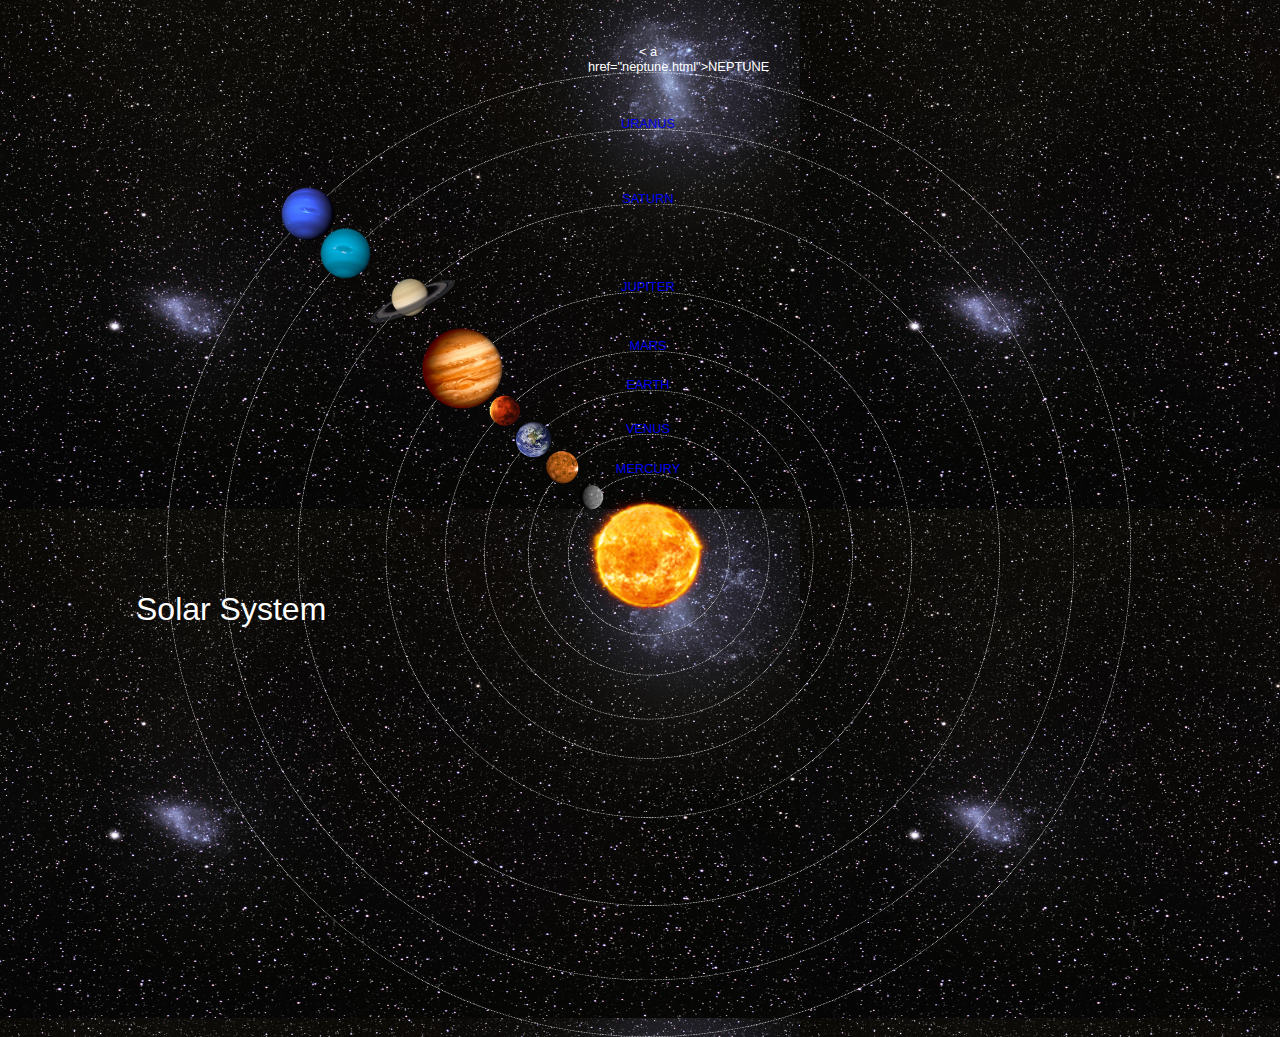
<file: index.html>
<!DOCTYPE html>
<html>
     <head>
         <title>Solar System</title>
         <link rel="stylesheet" href="style.css"/>
    </head>
    <body>
         <div id="container">
             <h1>Solar System</h1>
            <a href="sun.html"></a> <img src="images/sun.png" id="sun"/>
             
             <div id="neptune-orbit">
             <a href="neptune.html"></a><img src="images/neptune.png" id="neptune"/>
             </div>
             <div id="neptune-label" class="label-box">
             < a href="neptune.html">NEPTUNE</a>
             </div>
             
             <div id="uranus-orbit">
                  <a href="uranus.html"><img src="images/uranus.png" id="uranus"/></a>
             </div>
             <div id="uranus-label" class="label-box">
             <a href="uranus.html">URANUS</a>
             </div>
             
              <div id="saturn-orbit">
                  <a href="saturn.html"><img src="images/saturn.png" id="saturn"/></a>
             </div>
             <div id="saturn-label" class="label-box">
             <a href="saturn.html">SATURN</a>
             </div>
             
              <div id="jupiter-orbit">
                  <a href="jupiter.html"><img src="images/jupiter.png" id="jupiter"/></a>
             </div>
             <div id="jupiter-label" class="label-box">
             <a href="jupiter.html">JUPITER</a>
             </div>
             
              <div id="mars-orbit">
                  <a href="mars.html"><img src="images/mars.png" id="mars"/></a>
             </div>
             <div id="mars-label" class="label-box">
             <a href="mars.html">MARS</a>
             </div>
             
              <div id="earth-orbit">
                  <a href="earth.html"><img src="images/earth.png" id="earth"/></a>
             </div>
             <div id="earth-label" class="label-box">
             <a href="earth.html">EARTH</a>
             </div>
             
              <div id="venus-orbit">
                  <a href="venus.html"><img src="images/venus.png" id="venus"/></a>
             </div>
             <div id="venus-label" class="label-box">
             <a href="venus.html">VENUS</a>
             </div>
             
              <div id="mercury-orbit">
                  <a href="mercury.html"><img src="images/mercury.png" id="mercury"/></a>
             </div>
             <div id="mercury-label" class="label-box">
             <a href="mercury.html">MERCURY</a>
             </div>
             
        </div>
    </body>
</html>
</file>
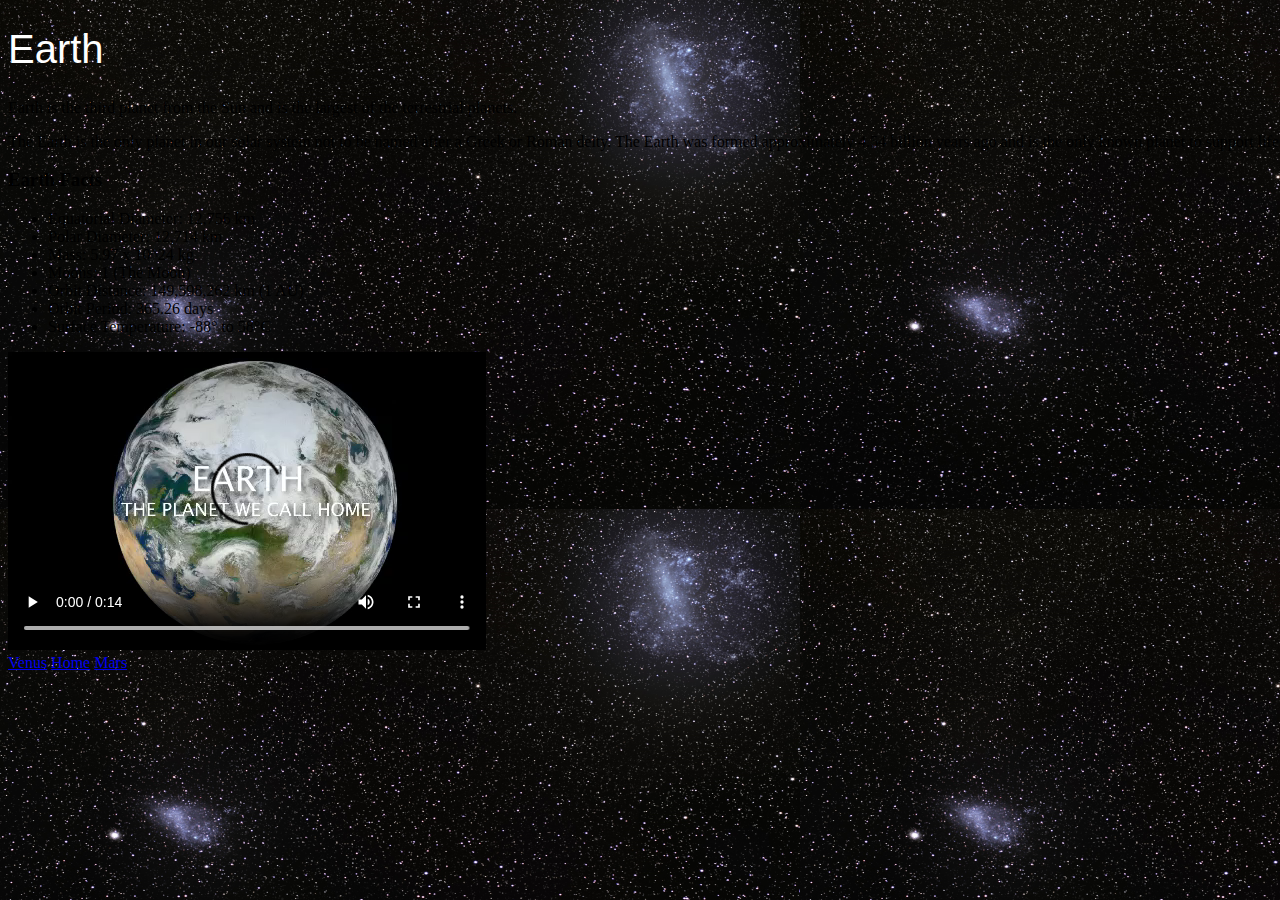
<file: earth.html>
<!DOCTYPE html>
<html>
     <head>
         <title>Solar System</title>
         <link rel="stylesheet" href="style.css"/>
    </head>
    <body>
         <div id="main">
        <div id="content">
        <h1>Earth</h1>
                <p class="intro">
                    Earth is the third planet from the Sun and is the largest of the terrestrial planets. 
                </p>             

                <p>
                    The Earth is the only planet in our solar system not to be named after a Greek or Roman deity. The Earth was formed approximately 4.54 billion years ago and is the only known planet to support life.
                </p>

                <h3>Earth Facts</h3>
                <ul>
                    <li>Equatorial Diameter:	12,756 km</li>
                    <li>Polar Diameter:	12,714 km</li>
                    <li>Mass:	5.97 x 10^24 kg</li>
                    <li>Moons:	1 (The Moon)</li>
                    <li>Orbit Distance:	149,598,262 km (1 AU)</li>
                    <li>Orbit Period:	365.26 days</li>
                    <li>Surface Temperature:	-88&deg; to 58&deg;C</li>
                </ul>
                <video id="video" controls>
                    <source src="videos/earth-video.mp4" type="video/mp4">
                </video>



 <div id="tabs-bottoms">
              <a href="venus.html">Venus</a>
              <a href="index.html">Home</a>
              <a href="mars.html">Mars</a>
           </div>
        
            
             </div>
        </div>
    </body>
</html>
</file>
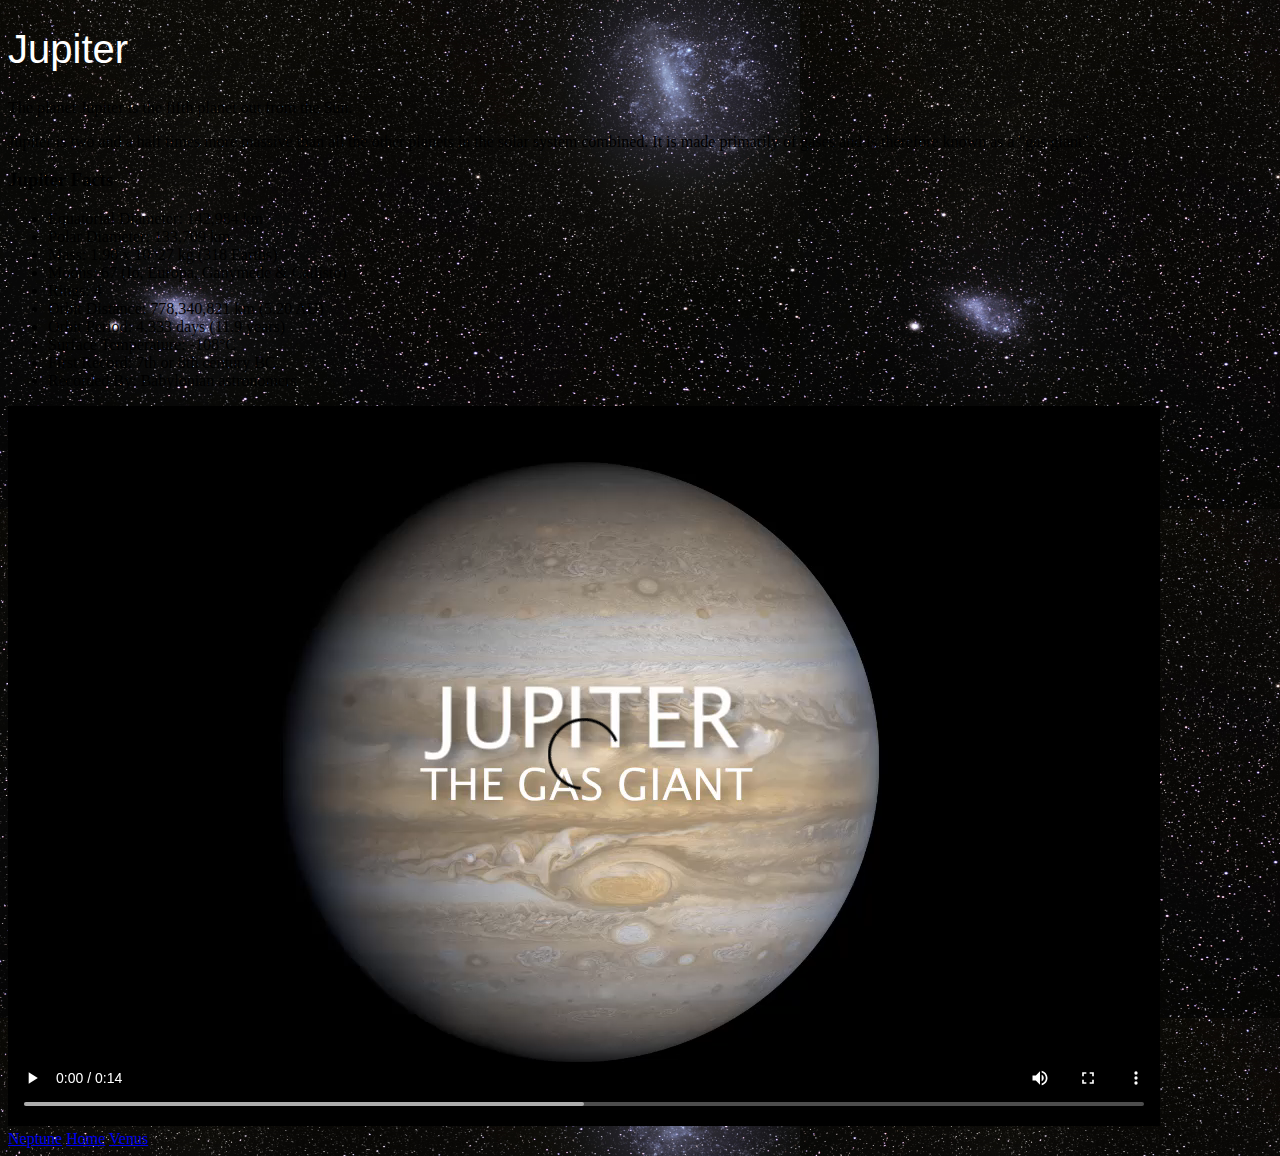
<file: jupiter.html>
<!DOCTYPE html>
<html>
     <head>
         <title>Solar System</title>
         <link rel="stylesheet" href="style.css"/>
    </head>
    <body>
         <div id="main">
        <div id="content">
         <h1>Jupiter</h1>
                <p class="intro">
                    The planet Jupiter is the fifth planet out from the Sun.
                </p>             

                <p>
                    Jupiter is two and a half times more massive than all the other planets in the solar system combined. It is made primarily of gases and is therefore known as a "gas giant".
                </p>

                <h3>Jupiter Facts</h3>
                <ul>
                    <li>Equatorial Diameter:	142,984 km</li>
                    <li>Polar Diameter:	133,709 km</li>
                    <li>Mass:	1.90 x 10^27 kg (318 Earths)</li>
                    <li>Moons:	67 (Io, Europa, Ganymede & Callisto)</li>
                    <li>Rings:	4</li>
                    <li>Orbit Distance:	778,340,821 km (5.20 AU)</li>
                    <li>Orbit Period:	4,333 days (11.9 years)</li>
                    <li>Surface Temperature:	-108&deg;C</li>
                    <li>First Record:	7th or 8th century BC</li>
                    <li>Recorded By:	Babylonian astronomers</li>
                </ul>
                <video id="video" controls>
                    <source src="videos/jupiter-video.mp4" type="video/mp4">
                </video>


 <div id="tabs-bottoms">
               <a href="neptune.html">Neptune</a>
               <a href="index.html">Home</a>
               <a href="venus.html">Venus</a>
           </div>
        
            
             </div>
        </div>
    </body>
</html>
</file>
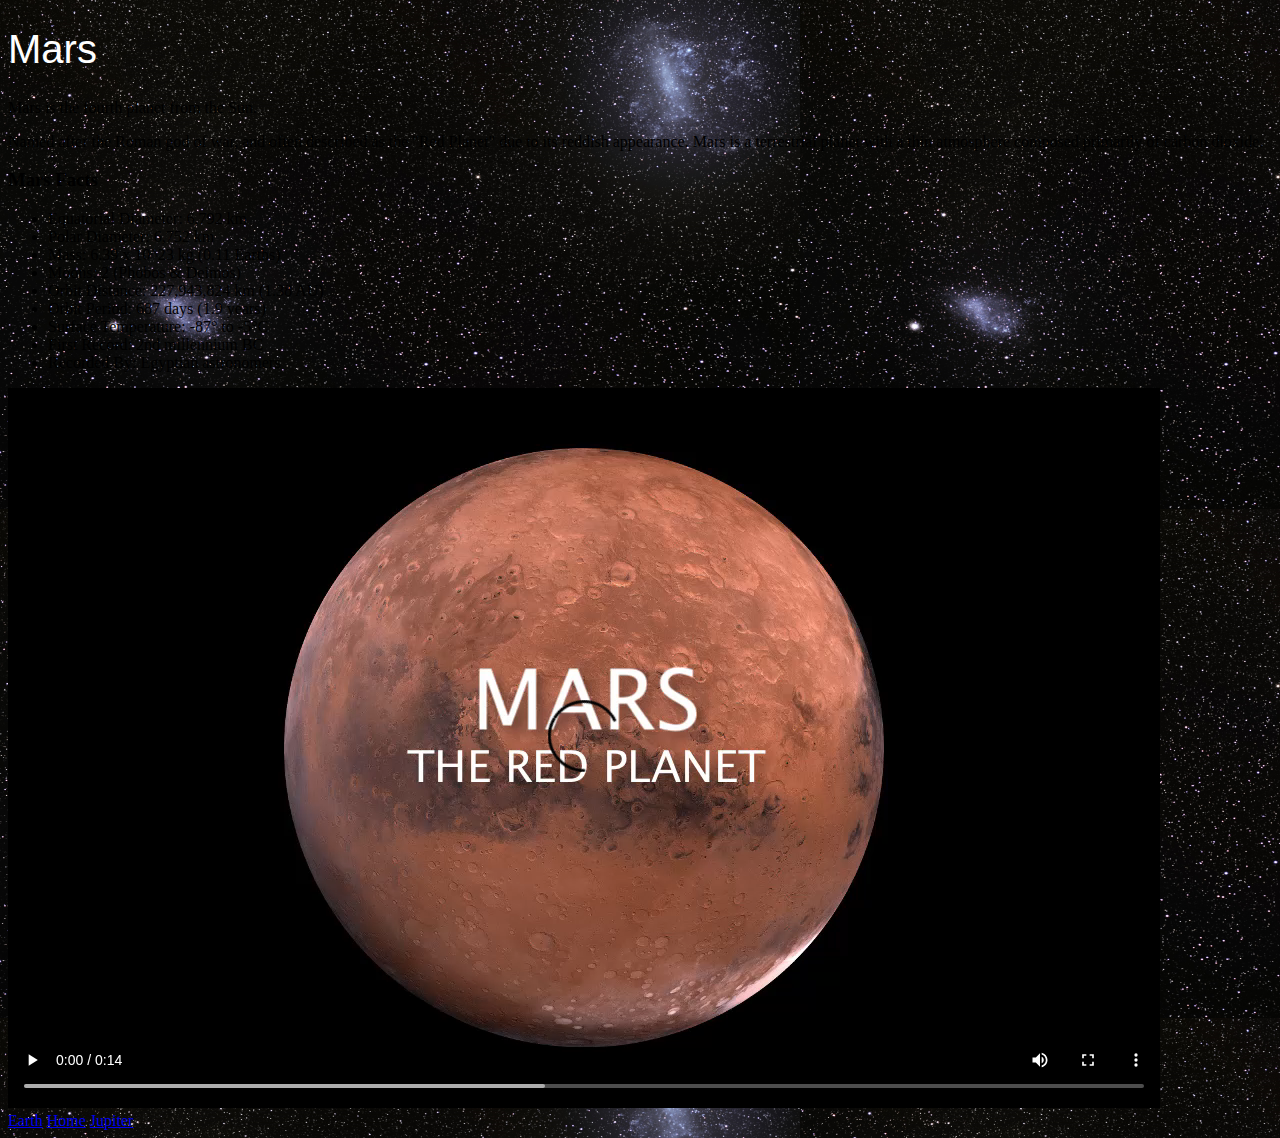
<file: mars.html>
<!DOCTYPE html>
<html>
     <head>
         <title>Solar System</title>
         <link rel="stylesheet" href="style.css"/>
    </head>
    <body>
         <div id="main">
        <div id="content">
       <h1>Mars</h1>
                <p class="intro">
                    Mars is the fourth planet from the Sun.  
                </p>             

                <p>
                    Named after the Roman god of war, and often described as the "Red Planet" due to its reddish appearance. Mars is a terrestrial planet with a thin atmosphere composed primarily of carbon dioxide.
                </p>

                <h3>Mars Facts</h3>
                <ul>
                    <li>Equatorial Diameter:	6,792 km</li>
                    <li>Polar Diameter:	6,752 km</li>
                    <li>Mass:	6.39 x 10^23 kg (0.11 Earths)</li>
                    <li>Moons:	2 (Phobos & Deimos)</li>
                    <li>Orbit Distance:	227,943,824 km (1.38 AU)</li>
                    <li>Orbit Period:	687 days (1.9 years)</li>
                    <li>Surface Temperature:	-87&deg; to -5&deg;C</li>
                    <li>First Record:	2nd millennium BC</li>
                    <li>Recorded By:	Egyptian astronomers</li>
                </ul>
                <video id="video" controls>
                    <source src="videos/mars-video.mp4" type="video/mp4">
                </video>



 <div id="tabs-bottoms">
             <a href="earth.html">Earth</a>
             <a href="index.html">Home</a>
             <a href="jupiter.html">Jupiter</a>
           </div>
        
            
             </div>
        </div>
    </body>
</html>
</file>
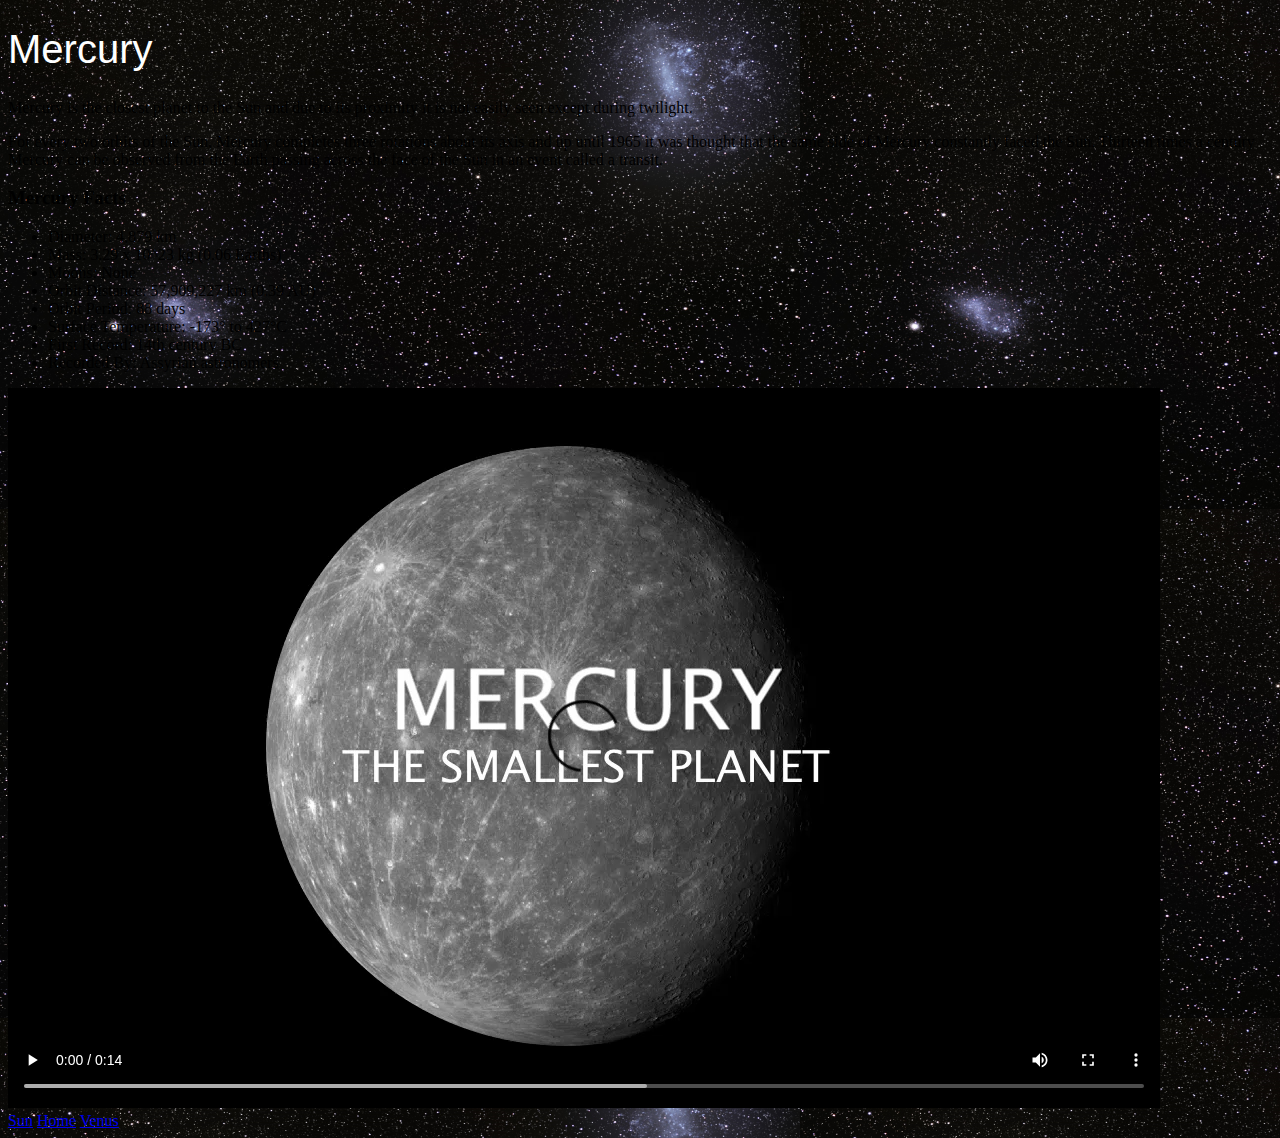
<file: mercury.html>
<!DOCTYPE html>
<html>
     <head>
         <title>Solar System</title>
         <link rel="stylesheet" href="style.css"/>
    </head>
    <body>
         <div id="main">
        <div id="content">
          <h1>Mercury</h1>
                <p class="intro">
                    Mercury is the closest planet to the Sun and due to its proximity it is not easily seen except during twilight. 
                </p>             

                <p>
                    For every two orbits of the Sun, Mercury completes three rotations about its axis and up until 1965 it was thought that the same side of Mercury constantly faced the Sun. Thirteen times a century Mercury can be observed from the Earth passing across the face of the Sun in an event called a transit.
                </p>

                <h3>Mercury Facts</h3>
                <ul>
                    <li>Diameter:	4,879 km</li>
                    <li>Mass:	3.29 x 10^23 kg (0.06 Earths)</li>
                    <li>Moons:	None</li>
                    <li>Orbit Distance:	57,909,227 km (0.39 AU)</li>
                    <li>Orbit Period:	88 days</li>
                    <li>Surface Temperature:	-173&deg; to 427&deg;C</li>
                    <li>First Record:	14th century BC</li>
                    <li>Recorded By:	Assyrian astronomers</li>
                </ul>
                <video id="video" controls>
                    <source src="videos/mercury-video.mp4" type="video/mp4">
                </video>
   
        </div>
             <div id="tabs-bottom">
             <a href="sun.html">Sun</a>
<a href="index.html">Home</a>
<a href="venus.html">Venus</a>
            
             </div>
        
        </div>
        
    </body>
</html>
</file>
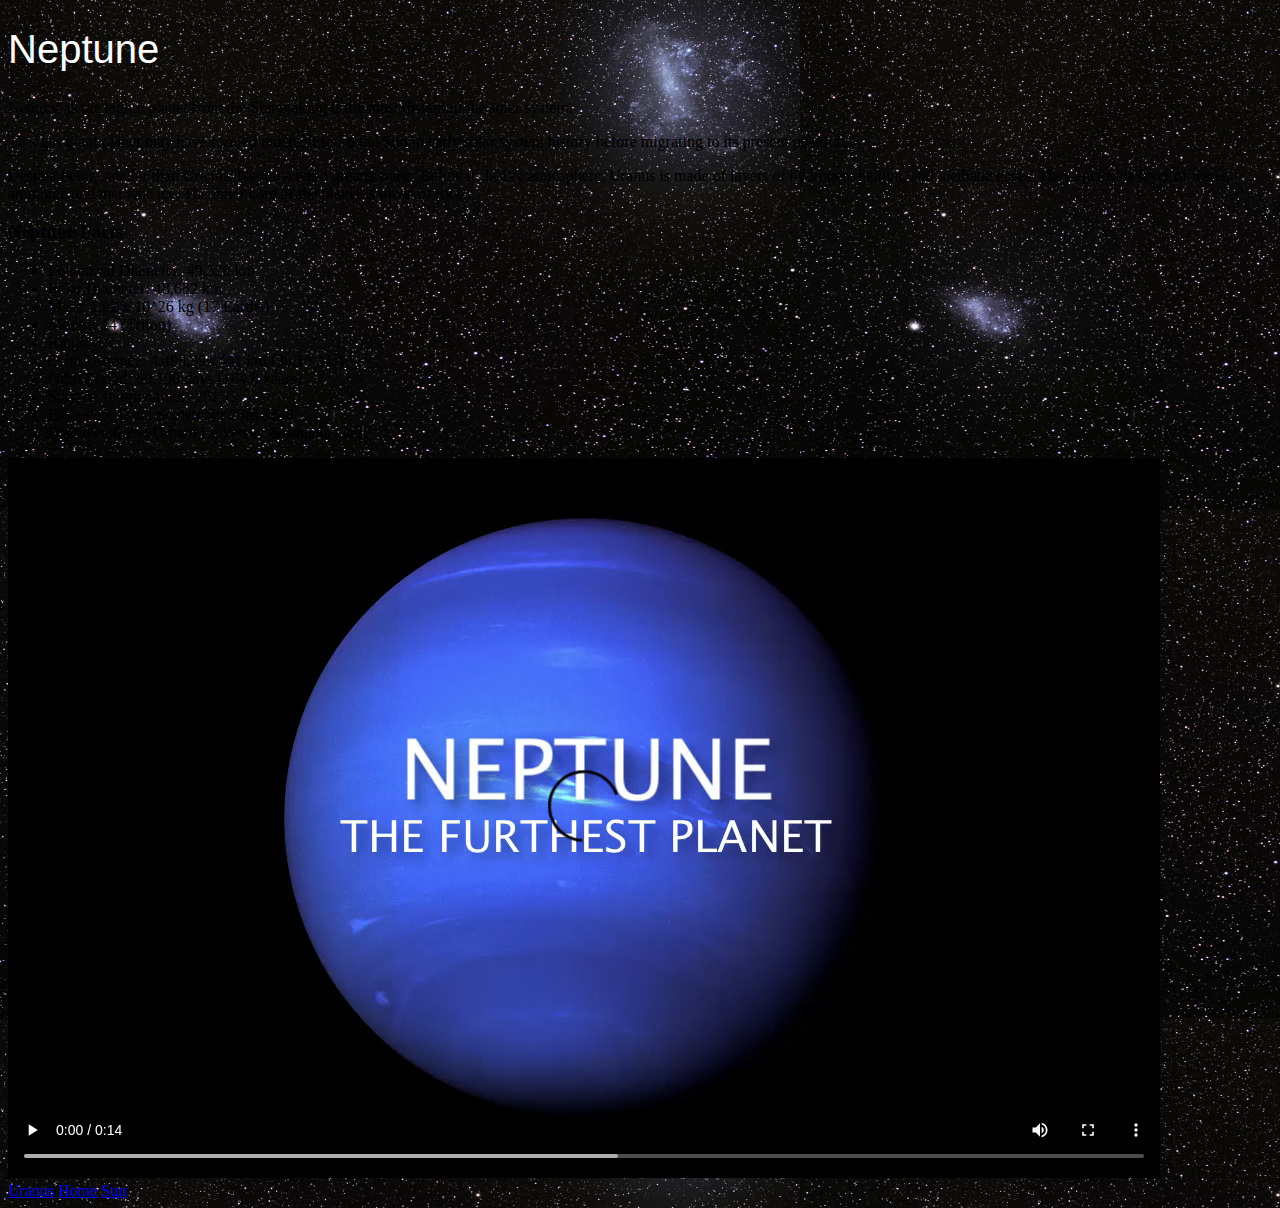
<file: neptune.html>
<!DOCTYPE html>
<html>
     <head>
         <title>Solar System</title>
         <link rel="stylesheet" href="style.css"/>
    </head>
    <body>
         <div id="main">
        <div id="content">
      <h1>Neptune</h1>
                <p class="intro">
                    Neptune is the eighth planet from the Sun making it the most distant in the solar system. 
                </p>             
                <p>
                    This gas giant planet may have formed much closer to the Sun in early solar system history before migrating to its present position.</p>

                <p>Despite being smaller than Uranus, Neptune has a greater mass. Below its heavy atmosphere, Uranus is made of layers of hydrogen, helium, and methane gases. They enclose a layer of water, ammonia and methane ice. The inner core of the planet is made of rock.</p>

                <h3>Neptune Facts</h3>
                <ul>
                    <li>Equatorial Diameter:	49,528 km</li>
                    <li>Polar Diameter:	48,682 km</li>
                    <li>Mass:	1.02 x 10^26 kg (17 Earths)</li>
                    <li>Moons:	14 (Triton)</li>
                    <li>Rings:	5</li>
                    <li>Orbit Distance:	4,498,396,441 km (30.10 AU)</li>
                    <li>Orbit Period:	60,190 days (164.8 years)</li>
                    <li>Surface Temperature:	-201&deg;C</li>
                    <li>Discovery Date:	September 23rd 1846</li>
                    <li>Discovered By:	Urbain Le Verrier & Johann Galle</li>
                </ul>

                <video id="video" controls>
                    <source src="videos/neptune-video.mp4" type="video/mp4">
                </video>


 <div id="tabs-bottoms">
             <a href="uranus.html">Uranus</a>
             <a href="index.html">Home</a>
             <a href="sun.html">Sun</a>
           </div>
        
            
             </div>
        </div>
    </body>
</html>
</file>
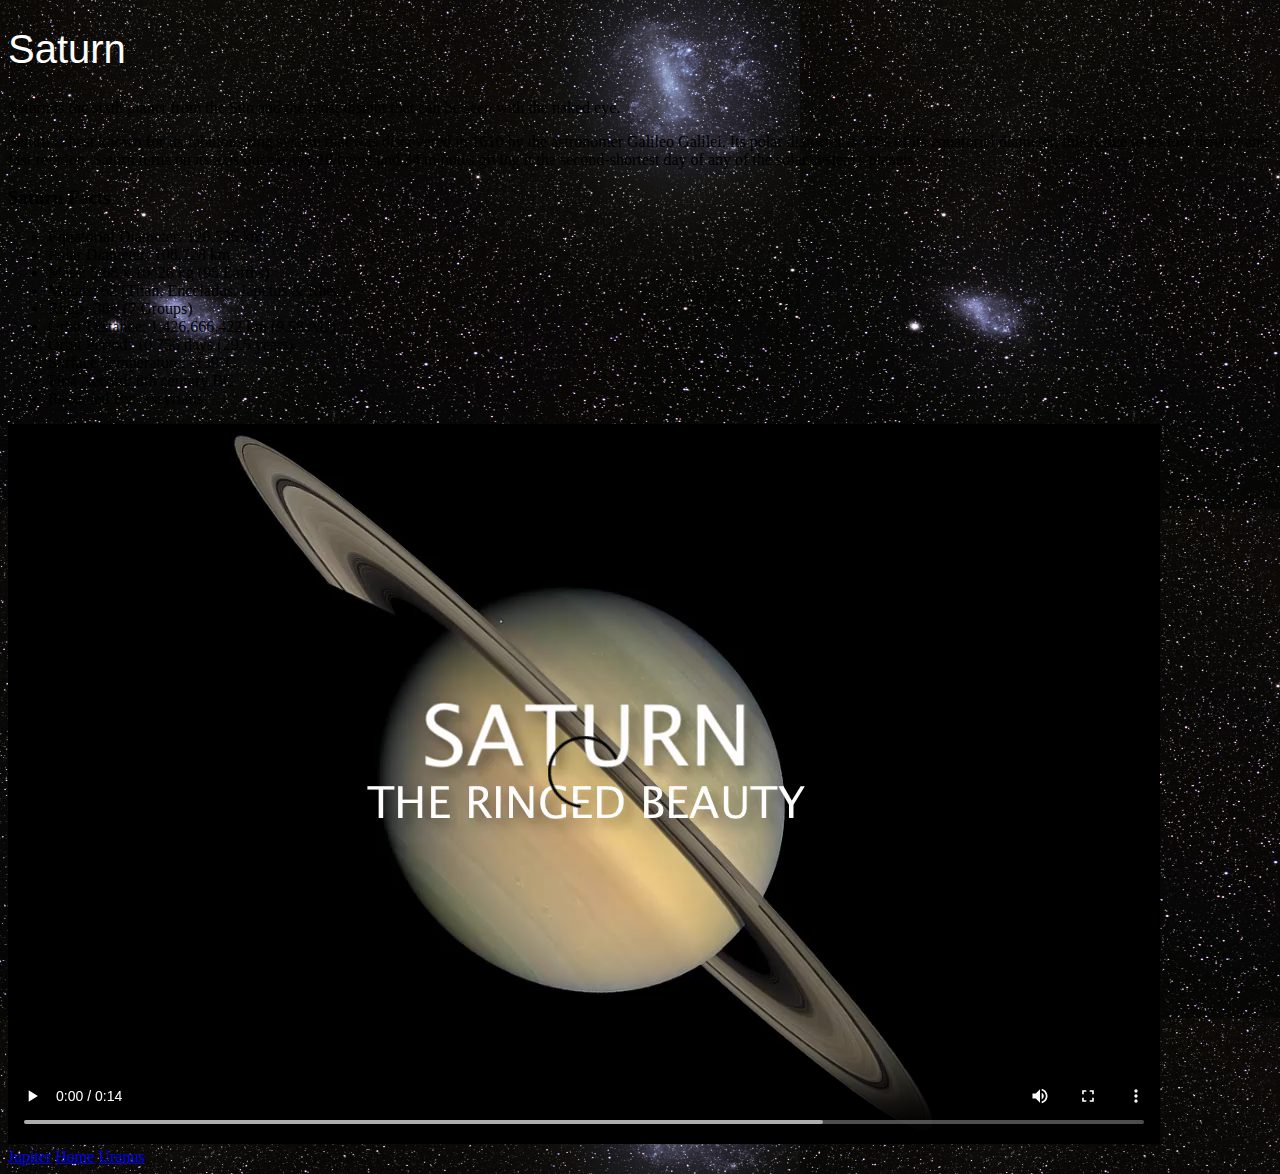
<file: saturn.html>
<!DOCTYPE html>
<html>
     <head>
         <title>Solar System</title>
         <link rel="stylesheet" href="style.css"/>
    </head>
    <body>
         <div id="main">
        <div id="content">
     <h1>Saturn</h1>
                <p class="intro">
                    Saturn is the sixth planet from the Sun and the most distant that can be seen with the naked eye.
                </p>             

                <p>
                    Saturn is best known for its fabulous ring system that was discovered in 1610 by the astronomer Galileo Galilei. Its polar diameter is 90% of its equatorial diameter, this is due to its low density and fast rotation. Saturn turns on its axis once every 10 hours and 34 minutes giving it the second-shortest day of any of the solar system's planets.
                </p>

                <h3>Saturn Facts</h3>
                <ul>
                    <li>Equatorial Diameter:	120,536 km</li>
                    <li>Polar Diameter:	108,728 km</li>
                    <li>Mass:	5.68 x 10^26 kg (95 Earths)</li>
                    <li>Moons:	62 (Titan, Enceladus, Iapetus & Rhea)</li>
                    <li>Rings:	30+ (7 Groups)</li>
                    <li>Orbit Distance:	1,426,666,422 km (9.58 AU)</li>
                    <li>Orbit Period:	10,756 days (29.5 years)</li>
                    <li>Surface Temperature:	-139&deg;C</li>
                    <li>First Record:	8th century BC</li>
                    <li>Recorded By:	Assyrians</li>
                </ul>
                <video id="video" controls>
                    <source src="videos/saturn-video.mp4" type="video/mp4">
                </video>


 <div id="tabs-bottoms">
            <a href="jupiter.html">Jupiter</a>
            <a href="index.html">Home</a>
            <a href="uranus.html">Uranus</a>  
           </div>
        
            
             </div>
        </div>
    </body>
</html>
</file>
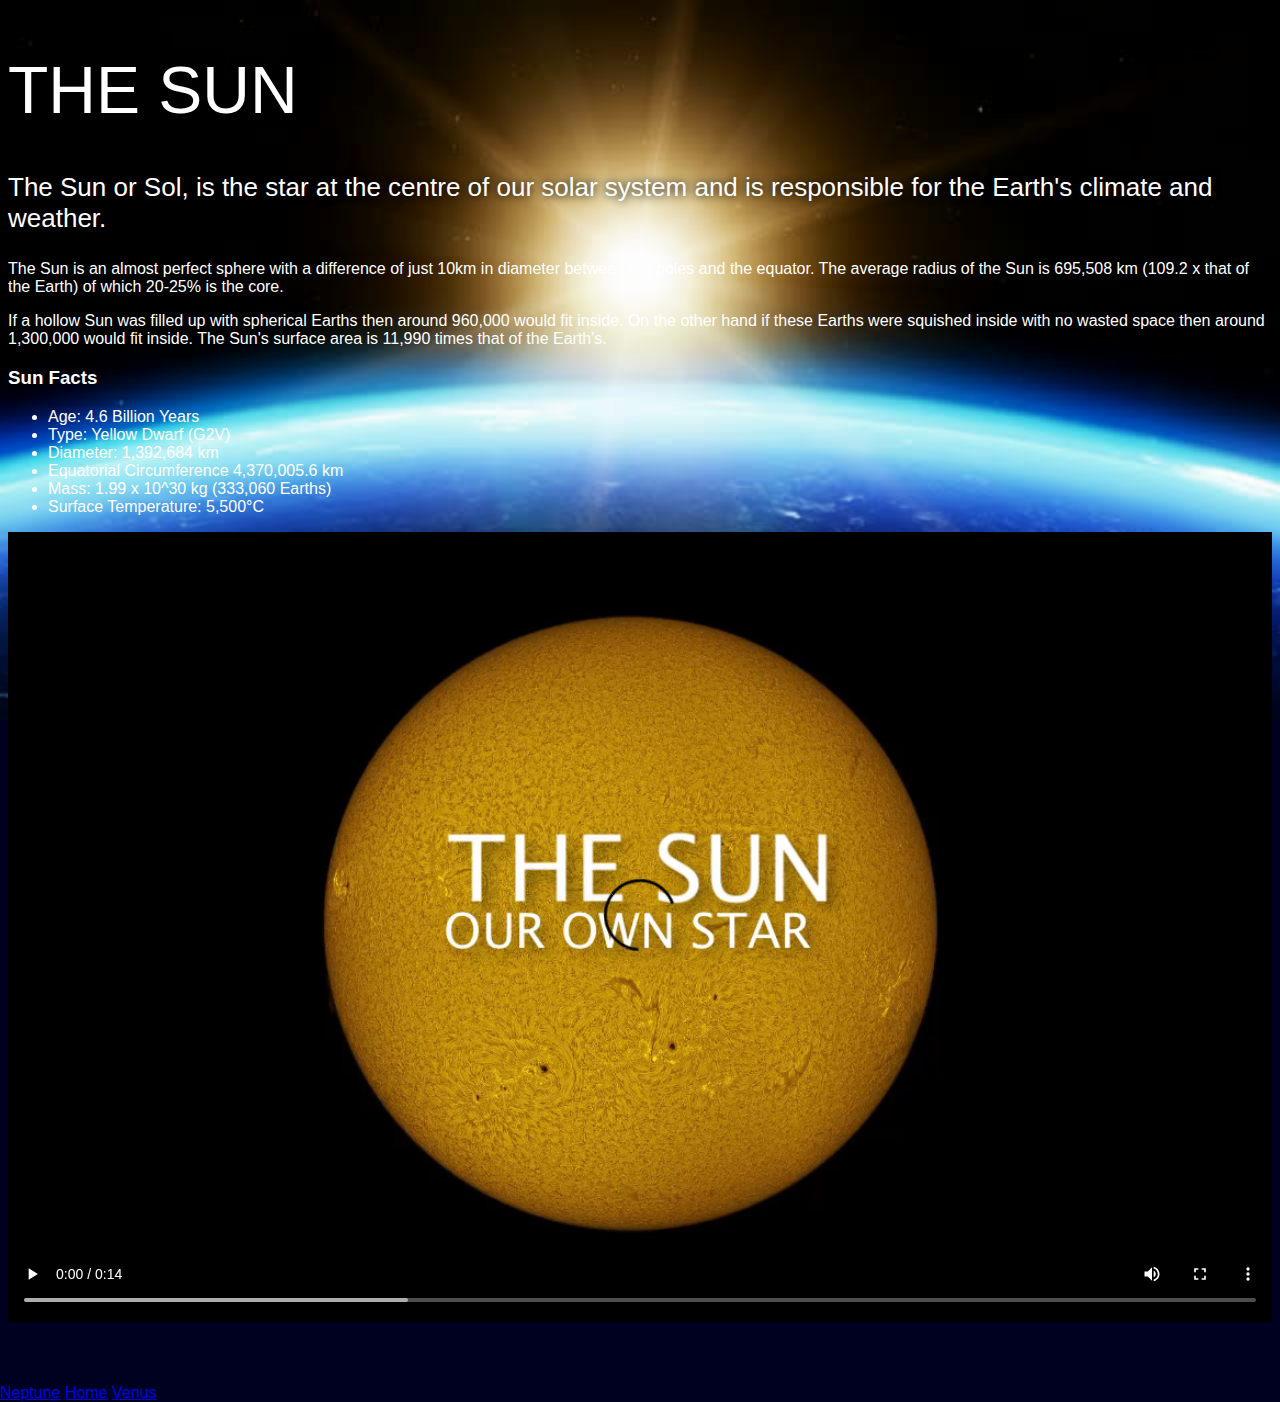
<file: sun.html>
<!DOCTYPE html>
<html>
    <head>
    <title>Solar System</title>
        <link rel="stylesheet" href="style-pages.css"/>
    </head>
    <body>
       <div id="main">
           <div id="content">
          <h1>The Sun</h1>
                <p class="intro">
                    The Sun or Sol, is the star at the centre of our solar system and is responsible for the Earth's climate and weather. 
                </p>             

                <p>
                    The Sun is an almost perfect sphere with a difference of just 10km in diameter between the poles and the equator. The average radius of the Sun is 695,508 km (109.2 x that of the Earth) of which 20-25% is the core.
                </p>
                <p>
                    If a hollow Sun was filled up with spherical Earths then around 960,000 would fit inside. On the other hand if these Earths were squished inside with no wasted space then around 1,300,000 would fit inside. The Sun's surface area is 11,990 times that of the Earth's.
                </p>

                <h3>Sun Facts</h3>
                <ul>
                    <li>Age:	4.6 Billion Years</li>
                    <li>Type:	Yellow Dwarf (G2V)</li>
                    <li>Diameter:	1,392,684 km</li>
                    <li>Equatorial Circumference	4,370,005.6 km</li>
                    <li>Mass:	1.99 x 10^30 kg (333,060 Earths)</li>
                    <li>Surface Temperature:	5,500°C</li>
                </ul>
               
               <video id="video" controls>
               <source src="videos/sun-video.mp4" type="video/mp4">
               </video>
           </div>
           
           <div id="tabs-bottoms">
               <a href="neptune.html">Neptune</a>
               <a href="index.html">Home</a>
               <a href="venus.html">Venus</a>
           </div>
        
        
        </div>
        
    </body>
</html>
</file>
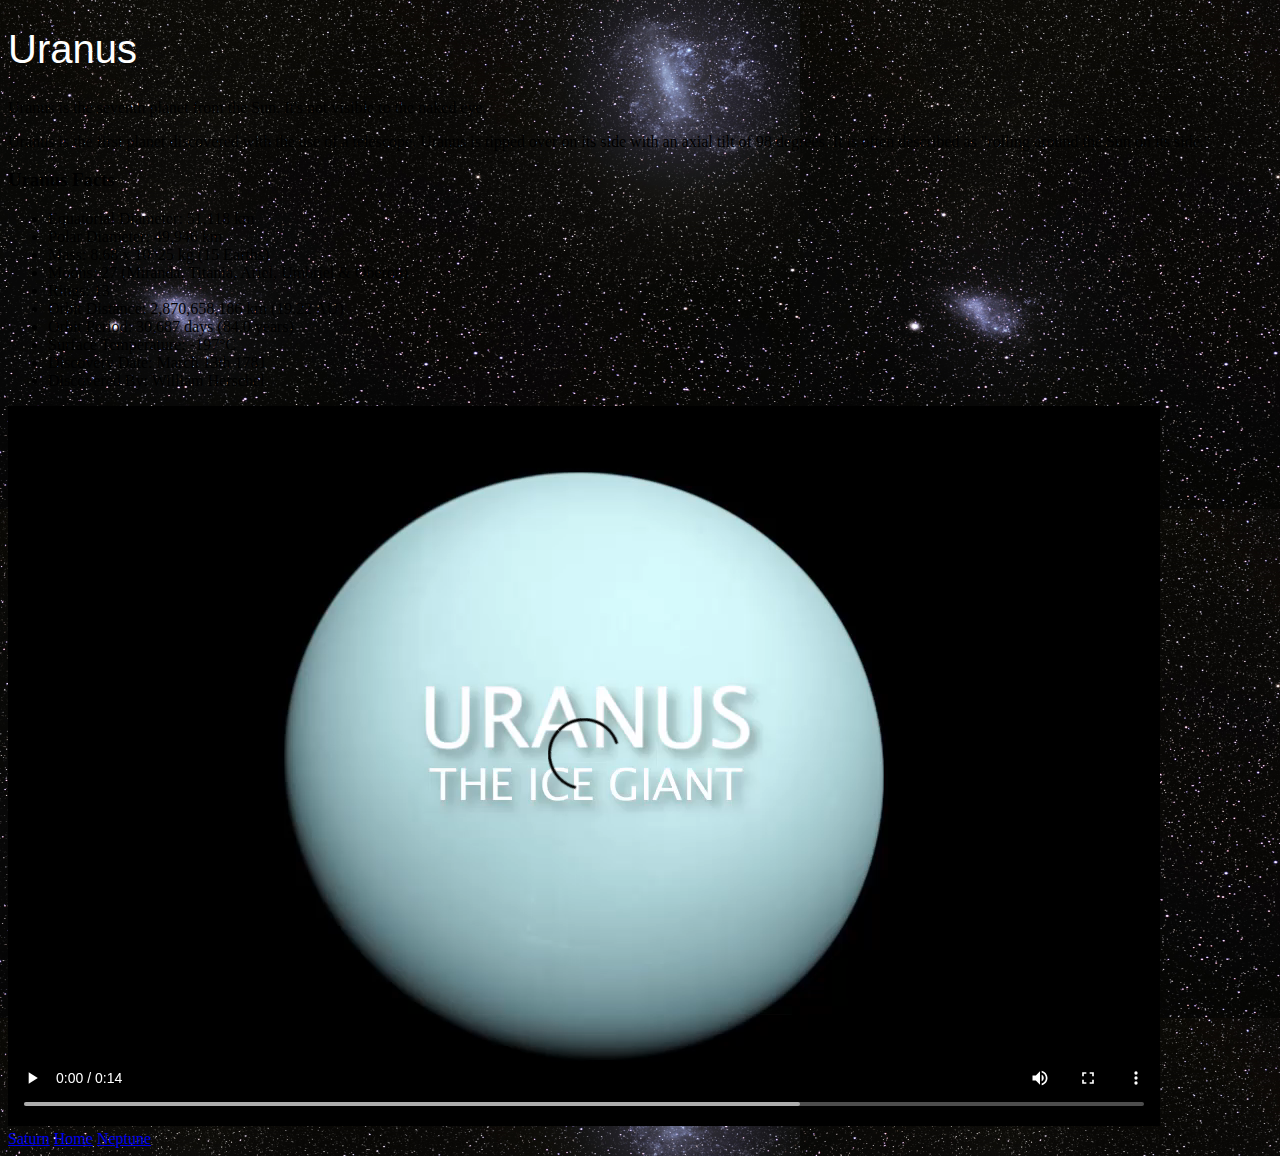
<file: uranus.html>
<!DOCTYPE html>
<html>
     <head>
         <title>Solar System</title>
         <link rel="stylesheet" href="style.css"/>
    </head>
    <body>
         <div id="main">
        <div id="content">
     <h1>Uranus</h1>
                <p class="intro">
                    Uranus is the seventh planet from the Sun. It's not visible to the naked eye.
                </p>             

                <p>
                    Uranus is the first planet discovered with the use of a telescope. Uranus is tipped over on its side with an axial tilt of 98 degrees. It is often described as "rolling around the Sun on its side."
                </p>

                <h3>Uranus Facts</h3>
                <ul>
                    <li>Equatorial Diameter:	51,118 km</li>
                    <li>Polar Diameter:	49,946 km</li>
                    <li>Mass:	8.68 x 10^25 kg (15 Earths)</li>
                    <li>Moons:	27 (Miranda, Titania, Ariel, Umbriel & Oberon)</li>
                    <li>Rings:	13</li>
                    <li>Orbit Distance:	2,870,658,186 km (19.22 AU)</li>
                    <li>Orbit Period:	30,687 days (84.0 years)</li>
                    <li>Surface Temperature:	-197&deg;C</li>
                    <li>Discovery Date:	March 13th 1781</li>
                    <li>Discovered By:	William Herschel</li>
                </ul>
                <video id="video" controls>
                    <source src="videos/uranus-video.mp4" type="video/mp4">
                </video>


 <div id="tabs-bottoms">
           <a href="saturn.html">Saturn</a>
           <a href="index.html">Home</a>
           <a href="neptune.html">Neptune</a>  
           </div>
        
            
             </div>
        </div>
    </body>
</html>
</file>
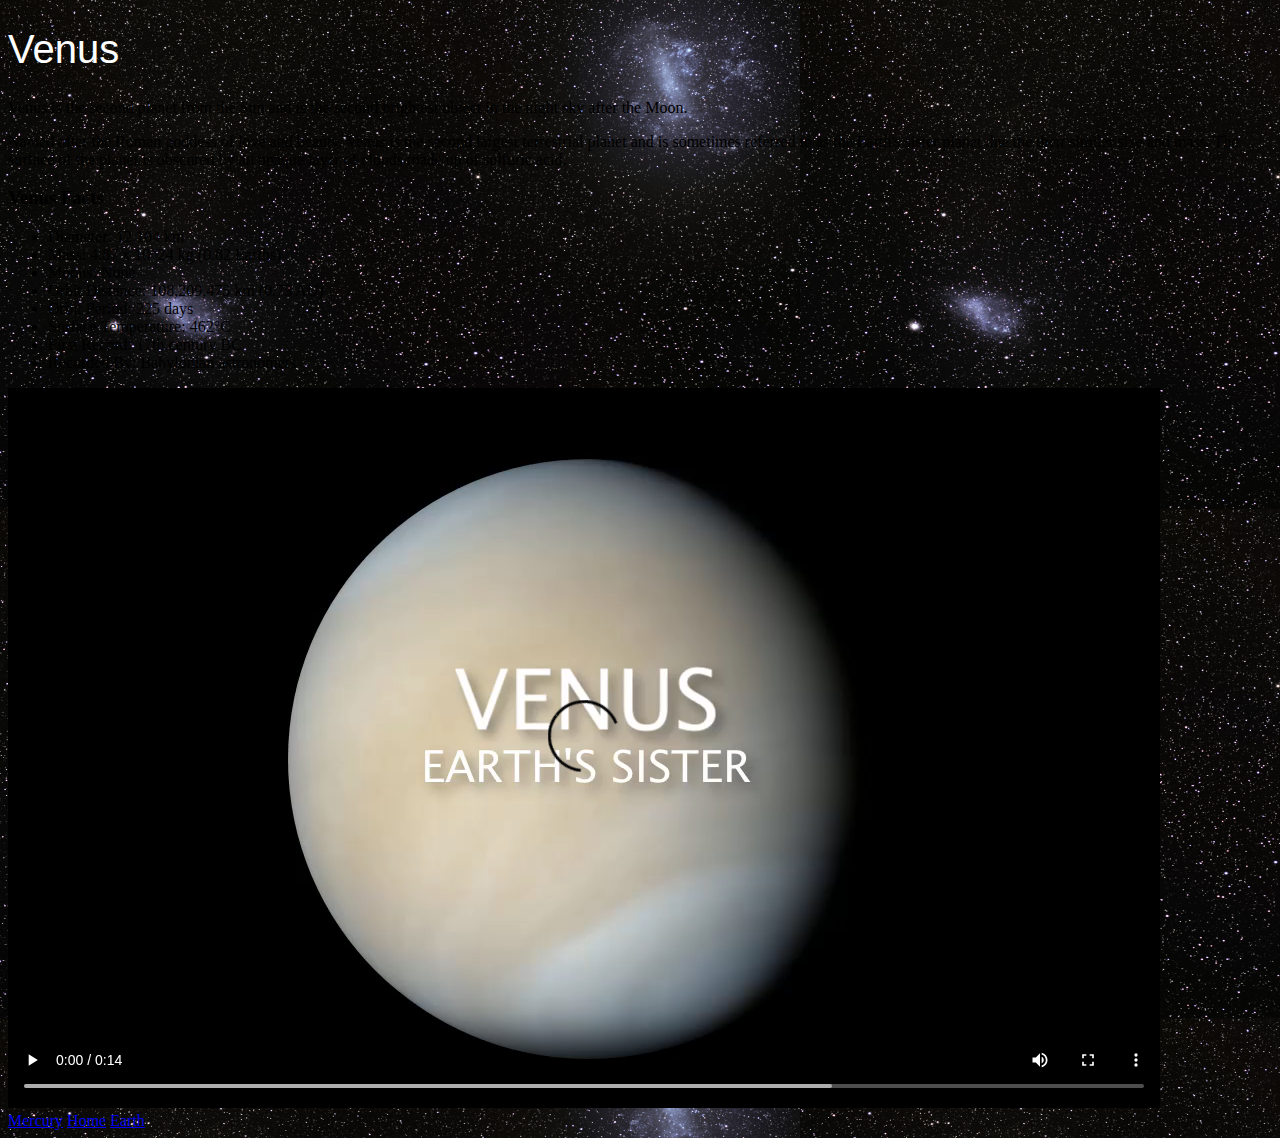
<file: venus.html>
<!DOCTYPE html>
<html>
     <head>
         <title>Solar System</title>
         <link rel="stylesheet" href="style.css"/>
    </head>
    <body>
         <div id="main">
        <div id="content">
    <h1>Venus</h1>
                <p class="intro">
                    Venus is the second planet from the Sun and is the second brightest object in the night sky after the Moon. 
                </p>             

                <p>
                    Named after the Roman goddess of love and beauty, Venus is the second largest terrestrial planet and is sometimes referred to as the Earth's sister planet due the their similar size and mass. The surface of the planet is obscured by an opaque layer of clouds made up of sulfuric acid.
                </p>

                <h3>Venus Facts</h3>
                <ul>
                    <li>Diameter:	12,104 km</li>
                    <li>Mass:	4.87 x 10^24 kg (0.82 Earths)</li>
                    <li>Moons:	None</li>
                    <li>Orbit Distance:	108,209,475 km (0.73 AU)</li>
                    <li>Orbit Period:	225 days</li>
                    <li>Surface Temperature:	462&deg;C</li>
                    <li>First Record:	17th century BC</li>
                    <li>Recorded By:	Babylonian astronomers</li>
                </ul>
                <video id="video" controls>
                    <source src="videos/venus-video.mp4" type="video/mp4">
                </video>


 <div id="tabs-bottoms">
           <a href="mercury.html">Mercury</a>
           <a href="index.html">Home</a>
           <a href="earth.html">Earth</a>
           </div>
        
            
             </div>
        </div>
    </body>
</html>
</file>
<file: style.css>
body{
    width: 100%;
    height: 100%;
    background: url(images/space.png);
    overflow: hidden;
}

h1{
    font-family: sans-serif;
    font-weight: 100;
    font-size: 40px;
    text-shadow: 0 0px #000000;
    color: white;
}

/*========== SUN ==========*/

#sun{
    position: absolute;
    z-index: 1000;
    width: 160px;
    bottom: 10px;
    left: 50%;
    margin-left: -80px;
}

/*========== NEPTUNE ==========*/

#neptune{
    width: 66px;
    height: 66px;
    margin: 143px;
    z-index: 1000;
    animation: spin-right 8s linear infinite;
    -webkit-animation: spin-right 8s linear infinite;
}

#neptune-orbit{
    position: absolute;
    width: 1204px;
    height: 1204px;
    bottom: -512px;
    left: 50%;
    margin-left: -602px;
    border: 1px dotted white;
    border-radius: 50%;
    animation: spin-left 14s linear infinite;
    -webkit-animation: spin-left 14s linear infinite;
}

#neptune-label{
    bottom: 692px;
}

/*========== URANUS ==========*/

#uranus{
    width: 66px;
    height: 66px;
    margin: 120px;
    z-index: 1000;
    animation: spin-right 8s linear infinite;
    -webkit-animation: spin-right 8s linear infinite;
}

#uranus-orbit{
    position: absolute;
    width: 1062px;
    height: 1062px;
    bottom: -441px;
    left: 50%;
    margin-left: -531px;
    border: 1px dotted white;
    border-radius: 50%;
    animation: spin-left 15s linear infinite;
    -webkit-animation: spin-left 15s linear infinite;
}

#uranus-label{
    bottom: 620px;
}

/*========== SATURN ==========*/

#saturn{
    width: 110px;
    margin: 85px;
    z-index: 1000;
    animation: spin-right 13s linear infinite;
    -webkit-animation: spin-right 13s linear infinite;
}

#saturn-orbit{
    position: absolute;
    width: 876px;
    height: 876px;
    bottom: -348px;
    left: 50%;
    margin-left: -438px;
    border: 1px dotted white;
    border-radius: 50%;
    animation: spin-left 13s linear infinite;
    -webkit-animation: spin-left 13s linear infinite;
}

#saturn-label{
    bottom: 527px;
}

/*========== JUPITER ==========*/

#jupiter{
    width: 100px;
    height: 100px;
    margin: 45px;
    z-index: 1000;
    animation: spin-right 10s linear infinite;
    -webkit-animation: spin-right 10s linear infinite;
}

#jupiter-orbit{
    position: absolute;
    width: 656px;
    height: 656px;
    bottom: -238px;
    left: 50%;
    margin-left: -328px;
    border: 1px dotted white;
    border-radius: 50%;
    animation: spin-left 10s linear infinite;
    -webkit-animation: spin-left 10s linear infinite;
}

#jupiter-label{
    bottom: 417px;
}

/*==================== MARS ====================*/

#mars {
    width: 38px;
    height: 38px;
    margin: 55px;
    z-index: 1000;
    animation: spin-right 3s linear infinite;
    -webkit-animation: spin-right 3s linear infinite;
}

#mars-orbit {
    position: absolute;
    width: 508px;
    height: 508px;
    bottom: -164px;
    left: 50%;
    margin-left: -254px;
    border: 1px dotted white;
    border-radius: 50%;
    animation: spin-left 4s linear infinite;
    -webkit-animation: spin-left 4s linear infinite;
}

#mars-label{
    bottom: 343px;
}

/*==================== EARTH ====================*/

#earth {
    width: 50px;
    height: 50px;
    margin: 36px;
    z-index: 1000;
    animation: spin-right 3s linear infinite;
    -webkit-animation: spin-right 3s linear infinite;
}

#earth-orbit {
    position: absolute;
    width: 410px;
    height: 410px;
    bottom: -115px;
    left: 50%;
    margin-left: -205px;
    border: 1px dotted white;
    border-radius: 50%;
    animation: spin-left 5s linear infinite;
    -webkit-animation: spin-left 5s linear infinite;
}

#earth-label{
    bottom: 294px;
}

/*==================== VENUS ====================*/

#venus {
    width: 50px;
    height: 50px;
    margin: 16px;
    z-index: 1000;
}

#venus-orbit {
    position: absolute;
    width: 300px;
    height: 300px;
    bottom: -60px;
    left: 50%;
    margin-left: -150px;
    border: 1px dotted white;
    border-radius: 50%;
    animation: spin-left 4s linear infinite;
    -webkit-animation: spin-left 4s linear infinite;
}

#venus-label{
    bottom: 239px;
}

/*==================== MERCURY ====================*/

#mercury {
    width: 40px;
    height: 40px;
    margin: 8px;
    z-index: 1000;
}


#mercury-orbit {
    position: absolute;
    z-index: 1;
    width: 200px;
    height: 200px;
    bottom: -10px;
    left: 50%;
    margin-left: -100px;
    border: 1px dotted white;
    border-radius: 50%;
    animation: spin-left 2s linear infinite;
    -webkit-animation: spin-left 2s linear infinite;
}

#mercury-label{
    bottom: 189px;
}

/*========== PLEASE REMOVE ==========*/

#container{
    transform: scale(0.8, 0.8) translate(0, 700px);
}

/*========== LABEL BOX ==========*/

.label-box{
    position: absolute;
    width: 150px;
    left: 50%;
    margin-left: -75px;
    text-align: center;
    color: white;
    font-weight: 100;
    font-family: sans-serif;   
}

.label-box a{
    text-decoration: none;
    padding: 0;
    margin: 0;
}

.label-box a:visited{
    color: white;
}

/*========== ANIMATION ==========*/

@keyframes spin-left{
    100%{
        transform: rotate(-360deg);
        -webkit-transform: rotate(-360deg);
    }
}

@keyframes spin-right{
    100%{
        transform: rotate(360deg);
        -webkit-transform: rotate:(360deg);
    }
}
</file>
<file: style-pages.css>
body{
    margin: 0;
    padding: 0;
    width: 100%;
    background-color: #000020;
    font-family: sans-serif;
    background-image: url(images/earth-sunrise.jpg);
    background-repeat: no-repeat;
    background-size: 100%;
    color: #ffffff;
}

h1{
    font-weight: 100;
    font-size: 66px;
    text-shadow: 0 0 10px #000000;
    text-transform: uppercase;
}

p.intro{
    font-size: 26px;
    font-weight: 200;
    text-shadow: 0 0 10px #000000;
}

#content{
    margin-bottom: 50px;
    padding: 8px;
}

#video{
    width: 100%;
}

/*========== BOTTOM TABS ==========*/

#tabs-bottom{
    position: fixed;
    bottom: 0;
    left: 0;
    z-index: 500;
    display: inline-block;
    width: 100%;
    height: 50px;
    
    box-shadow: inset 0px 1px 0px 0px #54a3f7;
    background: linear-gradient(#007dc1, #0061a7);
    border-radius: 3px;
    border: 1px solid #124d77;
}

#tabs-bottom a{
    float: left;
    display: block;
    width: 33%;
    height: 35px;
    font-weight: 700;
    color: white;
    text-align: center;
    text-decoration: none;
    text-shadow: 0px 1px 0px #154682;
    padding-top: 18px;
}
</file>
